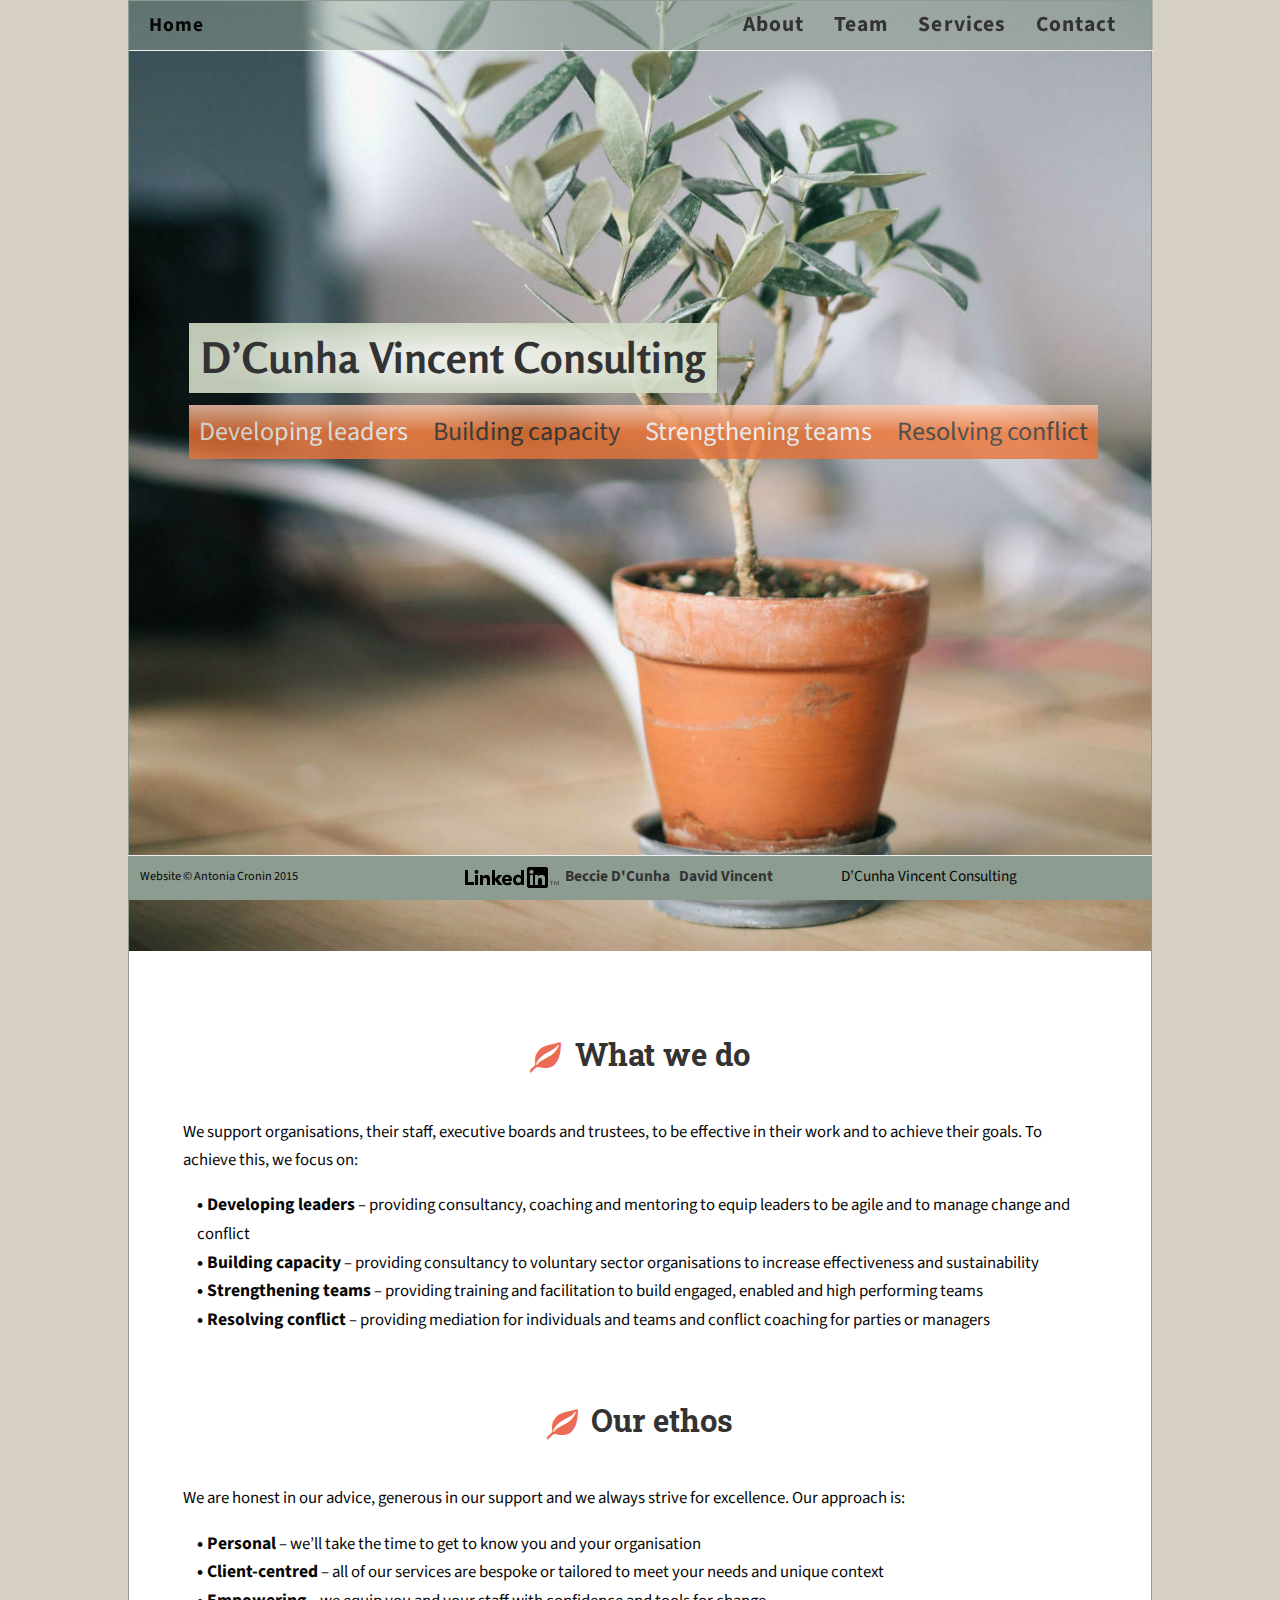
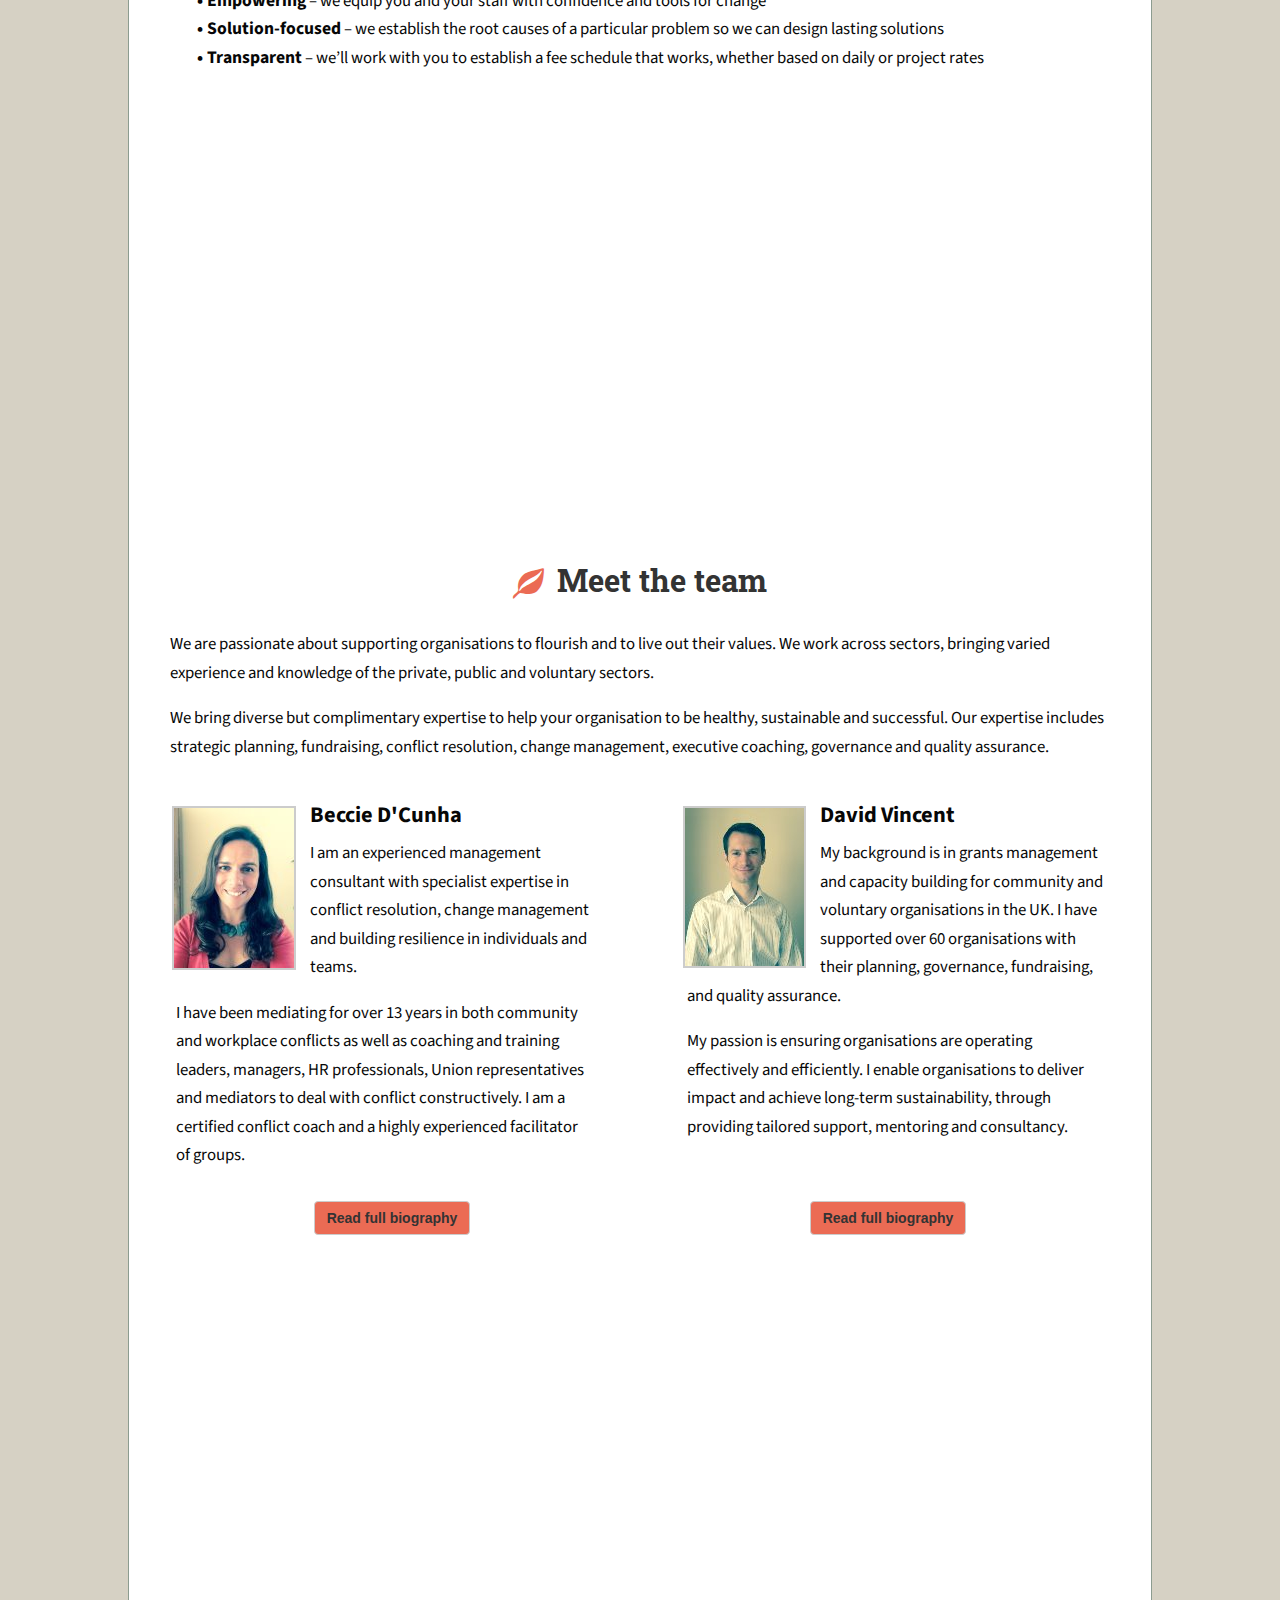
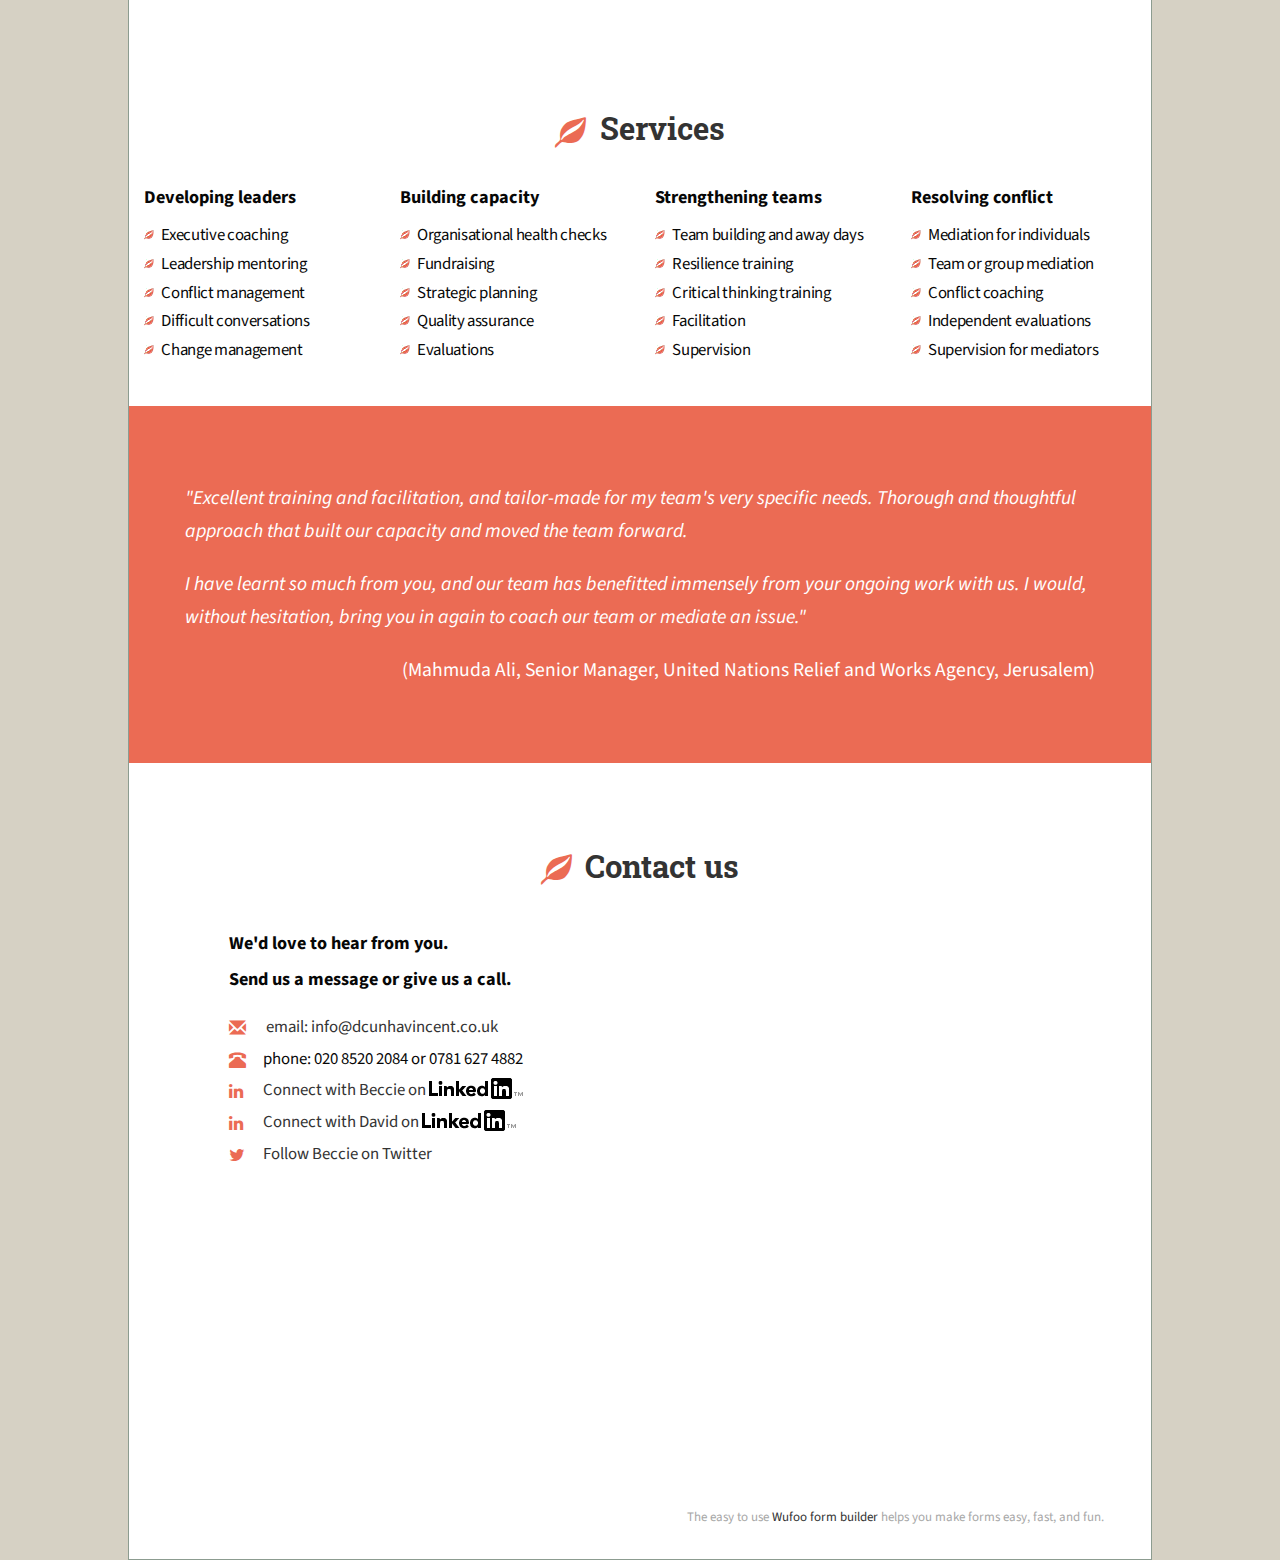
<file: index.html>
<!DOCTYPE html>
<html lang="en">
  <head>
    <meta charset="utf-8">
  <meta name="viewport" content="width=device-width, initial-scale=1">
    <title>D’Cunha Vincent Consulting</title>

    <!-- Twitter button -->
    <script>!function(d,s,id){var js,fjs=d.getElementsByTagName(s)[0],p=/^http:/.test(d.location)?'http':'https';if(!d.getElementById(id)){js=d.createElement(s);js.id=id;js.src=p+'://platform.twitter.com/widgets.js';fjs.parentNode.insertBefore(js,fjs);}}(document, 'script', 'twitter-wjs');</script>
    <!-- /Twitter -->

    <!-- jQuery Media file -->
    <script src="js/js.media.js" type="text/javascript"></script>
    <!-- jQuery SCript -->
    <script src="http://code.jquery.com/jquery-2.0.3.min.js"></script>
    <!-- Latest compiled and minified Bootstrap CSS -->
    <link rel="stylesheet" href="https://maxcdn.bootstrapcdn.com/bootstrap/3.3.2/css/bootstrap.min.css">

    <!-- jQuery is required for Bootstrap to work -->
    <script src="https://code.jquery.com/jquery-2.1.3.min.js"></script>

    <!-- Latest compiled and minified Bootstrap JavaScript -->
    <script src="https://maxcdn.bootstrapcdn.com/bootstrap/3.3.2/js/bootstrap.min.js"></script>

    <link href="css/normalize.css" rel="stylesheet" />
    <!-- Bootstrap core CSS -->
    <!--<link rel="stylesheet" href="css/bootstrap.css"/>-->
    <link href="css/styles.css" rel="stylesheet"/>
    <link href="css/panel.css" rel="stylesheet" />
    <link href="css/media.css" rel="stylesheet"/>
    <link href='http://fonts.googleapis.com/css?family=Roboto+Slab' rel='stylesheet' type='text/css'>
    <link href='http://fonts.googleapis.com/css?family=Source+Sans+Pro' rel='stylesheet' type='text/css'>
    <link href='http://fonts.googleapis.com/css?family=Rosario' rel='stylesheet' type='text/css'>
    <link href="http://netdna.bootstrapcdn.com/font-awesome/4.0.3/css/font-awesome.css" rel="stylesheet">

    <!-- jQuery for Tooltip <a> -->
    <script>
      $(function() {
        $('#item1').tooltip();
      });
    </script>
    <!-- jQuery for Tooltip <button> -->
    <script>
    $ (function() {
      $('[data-toggle="tooltip"]').tooltip();

    });
    </script>
        <script src="js/scripts.js"></script> 

    <!-- Custom styles for this template go here -->
    
    <!-- Just for debugging purposes. Don't actually copy this line! -->
    <!--[if lt IE 9]><script src="../../docs-assets/js/ie8-responsive-file-warning.js"></script><![endif]-->

    <!-- HTML5 shim and Respond.js IE8 support of HTML5 elements and media queries -->
    <!--[if lt IE 9]>
      <script src="https://oss.maxcdn.com/libs/html5shiv/3.7.0/html5shiv.js"></script>
      <script src="https://oss.maxcdn.com/libs/respond.js/1.3.0/respond.min.js"></script>

    <![endif]-->
  </head>
  <body data-spy="scroll" data-target="#myScrollSpy" data-offset="20">
    <div class="nav-wrapper">
    <!-- navbar starts here -->
      <nav class="navbar navbar-fixed-top">
        <div class="container-fluid">
          <div class="navbar-header">
            <a class="navbar-brand" href="#">Home</a>
            <button type="button" class="navbar-toggle" data-toggle="collapse" data-target=".navbar-collapse">
              <span class="sr-only">Toggle navigation</span>
              <span class="icon-bar"></span>
              <span class="icon-bar"></span>
              <span class="icon-bar"></span>
            </button>
          </div>
          <div class="navbar-collapse collapse" id="myScrollSpy" >
            <ul class="navbar-nav nav">
              <li><a href="#about">About</a></li>
              <li><a href="#team">Team</a></li>
              <li><a href="#services">Services</a></li>
              <li><a href="#contact">Contact</a></li>
            </ul>        
          </div><!--end navbar collapse -->
        </div><!--end navbar container-->
      </nav><!-- navbar ends here-->
    </div>

    <!-- Main jumbotron for a primary marketing message or call to action -->
    <div class="jumbotron">
      <div class="container-fluid">
        <div class="header-text">
          <h1>D’Cunha Vincent Consulting</h1>
        </div><!-- /header text -->
        <!-- list of services -->
        <div class="header-services">
          <ul>
            <li><a href="#services">Developing leaders</a></li>
            <li class="alternate"><a href="#services">Building capacity</a></li>
            <li><a href="#services">Strengthening teams</a></li>
            <li class="alternate"><a href="#services">Resolving conflict</a></li>
          </ul>
        </div>
      </div>
    </div>
    <div class="container-fluid anchor about" id="about"><!--container faq -->
      <h2><span class="glyphicon glyphicon-leaf"></span>What we do</h2>
      <div class="row">
        <div class="inner">
          <p>We support organisations, their staff, executive boards and trustees, to be effective in their work and to achieve their goals. To achieve this, we focus on:</p>
          <ul>
            <li><span class="shout">• Developing leaders</span> – providing consultancy, coaching and mentoring to equip leaders to be agile and to manage change and conflict</li> 
            <li><span class="shout">• Building capacity</span> – providing consultancy to voluntary sector organisations to increase effectiveness and sustainability</li>
            <li><span class="shout">• Strengthening teams</span> – providing training and facilitation to build engaged, enabled and high performing teams</li>
            <li><span class="shout">• Resolving conflict</span> – providing mediation for individuals and teams and conflict coaching for parties or managers</li>
          </ul>
        </div><!-- /inner -->
      </div><!--/row div -->   
    </div><!-- /container about-->
    <div class="container-fluid anchor about" id="ethos"><!--container faq -->
      <h2><span class="glyphicon glyphicon-leaf"></span>Our ethos</h2>
      <div class="row">
        <div class="inner">
          <p>We are honest in our advice, generous in our support and we always strive for excellence. Our approach is:</p>
          <ul>
            <li><span class="shout">• Personal</span> – we’ll take the time to get to know you and your organisation</li> 
            <li><span class="shout">• Client-centred</span> – all of our services are bespoke or tailored to meet your needs and unique context</li>
            <li><span class="shout">• Empowering</span> – we equip you and your staff with confidence and tools for change</li>
            <li><span class="shout">• Solution-focused</span> – we establish the root causes of a particular problem so we can design lasting solutions</li>
            <li><span class="shout">• Transparent</span> – we’ll work with you to establish a fee schedule that works, whether based on daily or project rates</li>
          </ul>
        </div><!-- /inner -->
      </div><!--/row div -->   
    </div><!-- /container ethos-->
    <div class="image-break"></div>

    <div class="container-fluid anchor" id="team"><!--container about -->
      <h2><span class="glyphicon glyphicon-leaf"></span>Meet the team</h2>
      <p>We are passionate about supporting organisations to flourish and to live out their values. We work across sectors, bringing varied experience and knowledge of the private, public and voluntary sectors.</p>
      <p>We bring diverse but complimentary expertise to help your organisation to be healthy, sustainable and successful. Our expertise includes strategic planning, fundraising, conflict resolution, change management, executive coaching, governance and quality assurance.
      </p>
      <div class="row">
        <div class="col-md-6 col-xs-6"><!-- inner class background for text only -->
          <div class="inner">
            <img src="img/beccie.jpg" class="img-responsive about" alt="Beccie portrait">
            <h3 class="team">Beccie D'Cunha</h3>

            <div class="about-text">
              <p>I am an experienced management consultant with specialist expertise in conflict resolution, change management and building resilience in individuals and teams. </p>

              <p> I have been mediating for over 13 years in both community and workplace conflicts as well as coaching and training leaders, managers, HR professionals, Union representatives and mediators to deal with conflict constructively. I am a certified conflict coach and a highly experienced facilitator of groups.</p>
              
            </div>
          <!-- Large modal -->
          <div class="modal fade bs-example-modal-lg" role="dialog" aria-labelledby="myModalLabel1" aria-hidden="true" id="modal1">
            <div class="modal-dialog modal-lg">
              <div class="modal-content">
                <div class="modal-header">
                  <h4 class="modal-title" id="myModalLabel1">Beccie D'Cunha</h4>
                                    <button type="button" class="close" data-dismiss="modal" aria-label="close"><span aria-hidden="true">&times;</span></button>
                </div><!-- /modal header -->
                <div class="modal-body">
                  <p>I am an experienced management consultant with specialist expertise in conflict resolution, change management and building resilience in individuals and teams. </p>

                  <p> I have been mediating for over 13 years in both community and workplace conflicts as well as coaching and training leaders, managers, HR professionals, Union representatives and mediators to deal with conflict constructively. I am a certified conflict coach and a highly experienced facilitator of groups.</p>
                  <p>In recent years, I was Director of TCM, a leading mediation services company in the UK that works with organisations across sectors to prevent, resolve and transform conflict. My clients spanned the private, public and voluntary sectors and included Marks and Spencer, Barratt Homes, Financial Times, The Law Society, Penguin, the Home Office, The Children’s Society and Scope, as well as many local authorities, NHS trusts, universities and other public sector bodies.</p>

                  <p>I also have experience of senior leadership in charities and am passionate about strengthening this sector. I work part-time as CEO of RoadPeace, a national charity supporting victims of road traffic crashes.</p>

                  <p>I have a particular passion for the Middle East, and have carried out extensive training and consultancy work in the region for UNRWA, the United Nations Relief and Works Agency.</p>

                  <p>Prior to training as a mediator, I worked as a campaigner on various global peace and social justice issues.</p>
                  <p class="quote">
                  "A highly professional, pragmatic approach wrapped up in a lovely, engaging and warm personality."
                  <span>Graham Josephs, HR Director, Historic Royal Palaces</span></p>

                </div><!-- /modal body -->
                <div class="modal-footer">                  
                  <div class="linkedin">
                    Connect with Beccie on <a href="https://uk.linkedin.com/in/becciedcunha" target="_blank">
                    <img src="img/Logo-Black-14px.png" alt="Linked In logo"></a>
                  </div><!-- /linkedin-->
                  <button type="button" class="btn btn-default" data-dismiss="modal">Close</button>
                </div><!-- /modal footer -->
              </div>
            </div>
          </div><!-- /modal -->
        </div><!-- /inner -->

      </div>

        <div class="col-md-6 col-xs-6">
          <div class="inner">
            <img src="img/dave.jpg" class="img-responsive about" alt="David portrait">
            <h3 class="team">David Vincent</h3>
            <div class="about-text">
              <p>My background is in grants management and capacity building for community and voluntary organisations in the UK. I have supported over 60 organisations with their planning, governance, fundraising, and quality assurance.</p> 
              <p>My passion is ensuring organisations are operating effectively and efficiently. I enable organisations to deliver impact and achieve long-term sustainability, through providing tailored support, mentoring and consultancy.
              </p>
            </div>

            <!-- Large modal -->
            <div class="modal fade bs-example-modal-lg" role="dialog" aria-labelledby="myModalLabel2" aria-hidden="true" id="modal2">
              <div class="modal-dialog modal-lg">
                <div class="modal-content">
                  <div class="modal-header">
                    <h4 class="modal-title" id="myModalLabel2">David Vincent</h4>
                    <button type="button" class="close" data-dismiss="modal" aria-label="close"><span aria-hidden="true">&times;</span></button>
                  </div><!-- /modal header -->
                  <div class="modal-body">
                    <p>My background is in grants management and capacity building for community and voluntary organisations in the UK. I have supported over 60 organisations with their planning, governance, fundraising, and quality assurance.</p>

                    <p>My passion is ensuring organisations are operating effectively and efficiently. I enable organisations to deliver impact and achieve long-term sustainability, through providing tailored support, mentoring and consultancy.</p>


                    <p>This includes helping organisations to develop business and strategic plans. I work with senior leadership to plan and facilitate the planning process to ensure a robust strategy with broad ownership. </p>

                    <p>I am a member of the Institute of Fundraising, and have provided training and consultancy support to organisations in various areas of fundraising, as well as helping them to develop fundraising plans. I have specialist expertise in grant-making trusts, and have also supported groups to develop successful regular giving, corporate, and event fundraising initiatives.</p>
                    
                    <p>As a qualified PQASSO mentor, I support organisations to achieve the Charity Evaluation Service’s recognised kite mark in quality assurance. </p>
                   
                    <p>I have worked with a range of organisations, from very small, newly established charities, through to national organisations, many of which are supporting some of the most vulnerable and marginalised people and communities in the UK.</p>

                    <p>I am a Trustee of a children’s charity in East London, and I am a Partner Member of my wards’ Big Local. </p>

                  </div><!-- /modal body -->
                  <div class="modal-footer">
                    <div class="linkedin">
                      Connect with David on<a href="https://uk.linkedin.com/pub/david-vincent/a9/7/33a" target="_blank">
                      <img src="img/Logo-Black-14px.png" alt="Linked In logo"></a>
                     </div><!-- /linkedin-->
                    <button type="button" class="btn btn-default" data-dismiss="modal">Close</button>
                  </div><!-- /modal footer -->
                </div>
              </div>
            </div><!-- /modal -->
          </div><!-- /inner -->
        </div><!-- /col-md-6 -->

      <!--Modal for CV -->
        <div class="modal-button col-md-12 col-xs-12">
        <!-- Small modal button -->
        <button class="btn btn-default" data-toggle="modal" data-target="#modal1">Read full biography</button><!-- Beccie -->
        <button class="btn btn-default" data-toggle="modal" data-target="#modal2">Read full biography</button><!-- David -->
      </div>
      </div> <!-- /row -->
               
    </div><!-- /container about-->

    <div class="image-break2" ></div>

    <div class="container-fluid anchor" id="services"><!--container service-->
      <h2><span class="glyphicon glyphicon-leaf"></span>Services</h2>
      <div class="row">
        <div class="col-md-3 col-xs-6">
          <div class="inner">
          <h3>Developing leaders</h3>
            <ul>
              <li>Executive coaching</li>
              <li>Leadership mentoring</li>
              <li>Conflict management</li>
              <li>Difficult conversations</li>
              <li>Change management</li>
            </ul>
          </div>
        </div>
        <div class="col-md-3 col-xs-6">
          <div class="inner">
          <h3>Building capacity</h3>
          <ul>
            <li>Organisational health checks</li>
            <li>Fundraising</li>
            <li>Strategic planning</li>
            <li>Quality assurance</li>
            <li>Evaluations</li>
          </ul>
        </div>
        </div>        
        <div class="col-md-3 col-xs-6">
          <div class="inner">
          <h3>Strengthening teams</h3>
         <ul>
            <li>Team building and away days</li>
            <li>Resilience training</li>
            <li>Critical thinking training</li>
            <li>Facilitation</li>
            <li>Supervision</li>
          </ul>
        </div>
        </div>        
        <div class="col-md-3 col-xs-6">
          <div class="inner">

          <h3>Resolving conflict</h3>
         <ul>
            <li>Mediation for individuals</li>
            <li>Team or group mediation</li>
            <li>Conflict coaching</li>
            <li>Independent evaluations</li>
            <li>Supervision for mediators</li>
          </ul>
        </div>
        </div>      
      </div><!-- end row -->
    </div><!-- /container services-->

    <div class="testimonial">
      <p><em>"Excellent training and facilitation, and tailor-made for my team's very specific needs. Thorough and thoughtful approach that built our capacity and moved the team forward.</em></p>

      <p><em>I have learnt so much from you, and our team has benefitted immensely from your ongoing work with us. I would, without hesitation, bring you in again to coach our team or mediate an issue."</em></p>

      <p class="right">(Mahmuda Ali, Senior Manager, United Nations Relief and Works Agency, Jerusalem)</p>
    </div>    
    
    <div class="container-fluid anchor" id="contact"><!--container contact-->
      <h2><span class="glyphicon glyphicon-leaf"></span>Contact us</h2> 
      <div class="row">
        <div class="col-md-5 col-md-offset-1 col-sm-12 contact">
        <h3>We'd love to hear from you.<br> Send us a message or give us a call.</h3>
          <ul>
            <li><a href="mailto:info@dcunhavincent.co.uk"><span class="glyphicon glyphicon-envelope" data-alt="email"></span> email:  info@dcunhavincent.co.uk</a></li>
            <li><span class="glyphicon glyphicon-phone-alt" data-alt="phone"></span>phone: 020 8520 2084 or 0781 627 4882</li>
            <li><a href="https://uk.linkedin.com/in/becciedcunha"  target="_blank"><i class="fa fa-linkedin"></i>Connect with Beccie on <img src="img/Logo-Black-21px-TM.png" alt="Linked In logo"></a></li>

            <li><a href="https://uk.linkedin.com/pub/david-vincent/a9/7/33a"  target="_blank"><i class="fa fa-linkedin"></i>Connect with David on <img src="img/Logo-Black-21px-TM.png" alt="Linked In logo"></a></li>
            <li><a href="https://twitter.com/becciedcunha"  target="_blank"><i class="fa fa-twitter"></i>Follow Beccie on Twitter</a></li>
            <!--<li class="indent">

              <a href="https://uk.linkedin.com/in/becciedcunha"  target="_blank">• Beccie D'Cunha</a>
            </li>
            <li class="indent">        
              <a href="https://uk.linkedin.com/pub/david-vincent/a9/7/33a"  target="_blank">• David Vincent</a>
            </li>  -->
          </ul>
        </div>

        <div class="col-md-6 col-sm-12" id="form">
          <iframe height="577" style="width:100%;border:none"  src="https://dcunhavincent.wufoo.com/embed/z1lwnepx183hjfe/"><a href="https://dcunhavincent.wufoo.com/forms/z1lwnepx183hjfe/">Fill out my Wufoo form!</a></iframe>
          <div id="wuf-adv" style="font-family:inherit;font-size: small;color:#a7a7a7;text-align:center;display:block;"><span class="notranslate">The easy to use <a href="http://www.wufoo.com/form-builder/">Wufoo form builder</a> helps you make forms easy, fast, and fun.</span></div>
        </div>
      </div><!-- /row -->
    </div><!-- /container contact-->
    <footer>
      <ul>
        <li><span class="copyright">Website &copy; Antonia Cronin 2015
      </span></li>        
        <li class="linkedin"> 
          <img src="img/Logo-Black-21px-TM.png" alt="Linked In logo">       
          <a href="https://uk.linkedin.com/in/becciedcunha" target="_blank">
          Beccie D'Cunha</a>
          <a href="https://uk.linkedin.com/pub/david-vincent/a9/7/33a" target="_blank">David Vincent</a><!-- /linkedin-->
        </li>        
        <li><span class="name">D’Cunha Vincent Consulting</span></li>
      </ul>
    </footer>
    <!-- 
    ================================================== -->
    <!-- Can place script tags with JavaScript files here -->
    
    <!-- script to enable smooth scrolling -->
    <script type="text/javascript">
      var $root = $('html, body'); 
        $('.navbar-nav a').click(function() {
          var href = $.attr(this, 'href');
          $root.animate({
            scrollTop: $(href).offset().top
          }, 500, function () {
            window.location.hash = href;

          });
        return false
      });
    </script>
    <!-- script to run Facebook like/share buttons -->
    <div id="fb-root"></div>
    <script>(function(d, s, id) {
      var js, fjs = d.getElementsByTagName(s)[0];
      if (d.getElementById(id)) return;
      js = d.createElement(s); js.id = id;
      js.src = "//connect.facebook.net/en_GB/sdk.js#xfbml=1&version=v2.3";
      fjs.parentNode.insertBefore(js, fjs);
    }(document, 'script', 'facebook-jssdk'));</script>
  </body>
</html>
</file>
<file: css/styles.css>
/* base */
* {
  box-sizing: border-box;
}
/* end base */

/* layout */ 

html {
  background-color: #d6d1c4;
}

body {
  background-color: #fff;
  position: relative;
  font-family: 'Source Sans Pro', Helvetica, Arial, sans-serif;
  width: 100%; /* mobile */
  margin: auto;
  border: 1px solid #8c9c90;
}

ul {
  list-style-type: none;
  padding-left: 0;
}

ol {
  padding-left: 1em;
}

h1 {
  font-size: 2.5em;
}

li.active,
li.hover,
li.focus {
  background-color: rgba(235, 107, 84, 0.67);
}

img, 
iframe {
  border: 2px solid #ccc;  
}

.jumbotron {
  background: url("../img/DeathtoStock_Creative_Plant1_1200.jpg") right 80% no-repeat;
  -webkit-background-size: cover;
     -moz-background-size: cover;
       -o-background-size: cover;
          background-size: cover;
  height: 650px;
  margin-bottom: 0;
}

.jumbotron h1  {
  font-size: 3em;
  color: #333;
  padding: 12px;
  /*background-color: rgba(209, 219, 197, 0.67);*/
  position: absolute;
  display: block;
  top: 280px;
  left: 60px;
  background: rgb(254,254,253); /* Old browsers */
  background: -moz-radial-gradient(center, ellipse cover,  rgba(254,254,253,0.9) 0%, rgba(209,219,197,0.9) 77%); /* FF3.6+ */
  background: -webkit-gradient(radial, center center, 0px, center center, 100%, color-stop(0%,rgba(254,254,253,0.9)), color-stop(77%,rgba(209,219,197,0.9))); /* Chrome,Safari4+ */
  background: -webkit-radial-gradient(center, ellipse cover,  rgba(254,254,253,0.9) 0%,rgba(209,219,197,0.9) 77%); /* Chrome10+,Safari5.1+ */
  background: -o-radial-gradient(center, ellipse cover,  rgba(254,254,253,0.9) 0%,rgba(209,219,197,0.9) 77%); /* Opera 12+ */
  background: -ms-radial-gradient(center, ellipse cover,  rgba(254,254,253,0.9) 0%,rgba(209,219,197,0.9) 77%); /* IE10+ */
  background: radial-gradient(ellipse at center,  rgba(254,254,253,0.9) 0%,rgba(209,219,197,0.9) 77%); /* W3C */
  filter: progid:DXImageTransform.Microsoft.gradient( startColorstr='#fefefd', endColorstr='#d1dbc5',GradientType=1 ); /* IE6-9 fallback on horizontal gradient */
  font-family: 'Rosario', sans-serif;
}

.jumbotron p {
  margin: 2em auto;
  font-size: 1.5em;
  font-weight: bold;
  color: #DBD3D3;
  padding: 10px;
  background-color: rgba(94, 105, 97, 0.68);
  position: absolute;
  display: block;
  top: 360px;
  left: 60px;
  letter-spacing: 0.035em;
}


.jumbotron .header-text {
/*
  background: #8c9c90;
  background-color: rgba(140, 156, 144, 0.5);
  position: relative;
  top: 2em;
  margin: auto;*/
}
.header-services {
  position: absolute;
  display: block;
  top: 380px;
  left: 60px;
  opacity: 0.8;
  font-size: 1.7em;
}

.header-services ul {
background: rgb(254,204,177); /* Old browsers */
background: -moz-linear-gradient(top,  rgba(254,204,177,1) 0%, rgba(241,116,50,1) 50%, rgba(232,117,60,1) 100%, rgba(251,149,94,1) 100%); /* FF3.6+ */
background: -webkit-gradient(linear, left top, left bottom, color-stop(0%,rgba(254,204,177,1)), color-stop(50%,rgba(241,116,50,1)), color-stop(100%,rgba(232,117,60,1)), color-stop(100%,rgba(251,149,94,1))); /* Chrome,Safari4+ */
background: -webkit-linear-gradient(top,  rgba(254,204,177,1) 0%,rgba(241,116,50,1) 50%,rgba(232,117,60,1) 100%,rgba(251,149,94,1) 100%); /* Chrome10+,Safari5.1+ */
background: -o-linear-gradient(top,  rgba(254,204,177,1) 0%,rgba(241,116,50,1) 50%,rgba(232,117,60,1) 100%,rgba(251,149,94,1) 100%); /* Opera 11.10+ */
background: -ms-linear-gradient(top,  rgba(254,204,177,1) 0%,rgba(241,116,50,1) 50%,rgba(232,117,60,1) 100%,rgba(251,149,94,1) 100%); /* IE10+ */
background: linear-gradient(to bottom,  rgba(254,204,177,1) 0%,rgba(241,116,50,1) 50%,rgba(232,117,60,1) 100%,rgba(251,149,94,1) 100%); /* W3C */
filter: progid:DXImageTransform.Microsoft.gradient( startColorstr='#feccb1', endColorstr='#fb955e',GradientType=0 ); /* IE6-9 */

}
.header-services li {
    display: inline-block;
    padding: 0.3em;
  }

.header-services li a {
    color: white;
    }
.header-services li.alternate a{
  color: #333;
}
.container {
  margin: 1em auto;
  border-top: 1px solid #ccc;
}
.container-fluid {
  padding: 2em 0;
}

.row {
  clear: both;
  margin: 0;
}

.jumbotron, 
.glyph-heading h2, .glyph-heading span,
#intro .inner {
  text-align: center;
}

/* end layout */

/* nav */
/* aka Grain and Mortar */
.nav-wrapper {
  height: 51px;
  width: 100%;
  z-index: 15;
  font-size: 15px;
  text-transform: uppercase;
  letter-spacing: 2px;
  background: black;
  position: fixed;
  background: #8c9c90;
  background-color: rgba(140, 156, 144, 0.5);
  transition: background 0.5s ease;
  -webkit-transition: background 0.5s ease;
  top: 0;
  border-bottom: 1px solid #efefef;
  width: 80%;
}

.nav {
  float: right;
}
nav .container-fluid {
  padding: 0;
}
.navbar {
  width: 80%;
  margin: auto;
}

.navbar a {
  text-transform: none;
  letter-spacing: 0.05em;
          transition: color 600ms;
  -webkit-transition: color 600ms;
  font-size: 1.3em;
  font-weight: bold;
}

.navbar>.container-fluid .navbar-brand {
  margin-left: 0.3em;
} 
.navbar-fixed-top .navbar-collapse {
  width: 98%;
}
.navbar-collapse.in {
  background-color: rgba(170, 187, 175, 0.8);
  width: 50%;
  float: right;
  border-radius: 3px;
}
}
.navbar li a:hover, 
.navbar .navbar-header a:hover,
a:hover {
  color: #081802;
}
.navbar-nav>li>a:hover, 
.navbar-brand:hover,
button.navbar-toggle:hover,
button.navbar-toggle:focus {
  background-color: #d6d1c4;
}
.dropdown-menu>.active>a, 
.dropdown-menu>.active>a:focus, 
.dropdown-menu>.active>a:hover  {
  color: #333;
  background-color: #d6d1c4;
}

button.navbar-toggle span {
  background-color: #000;
}
/* end nav */


/* Typography */

h1, h2, .carousel-caption > h3 {
  font-weight: bold;
  font-family: 'Roboto Slab', serif;
}

h3 {
  font-size: 1.3em;
  font-weight: bold;
  margin: 0.5em 0;
}
h1, h1, h3, li, p, .navbar ul li a:hover, 
.navbar .navbar-header a:hover, .navbar-brand {
  /*font-family: 'Rosario', sans-serif;*/
  color: #070707;
}
p, li {
  line-height: 1.7em;
  font-size: 1.1em;
}

a, 
a:hover, 
form label {
  text-decoration: none;
  color: #333;
}

/* form */

div#form {
  padding: 0;
  background: inherit;

}
form {
  margin-left: 3em;
}
.form-group {
  width: 70%;
}

textarea {
  display: block;
}

form label, 
form p {    
  font-size: 1.2em;
}

input[placeholder], 
textarea[placeholder] {
  font-weight: bold;
} 

.btn-default {
  font-weight: bold;
  background-color: #eb6b54;
}

/* /form */

/* modal */
.modal-header {
  background-color: #d6d1c4;
}
.modal-header .close {
  opacity: 1;
  margin-top: -40px;
}
button.close span {
  display: block;
  background-color: #eb6b54;
  padding: 10px;
  color: black;grey
}

.modal-title {
  font-size: 3em;
}
#modalFrame {
  padding: 10px;
  width: 100%;
  height: 100%;
}
.modal-body p {
 padding: 0.5em;
}
.modal-button {
  display: flex;
  display: -webkit-flex;
  justify-content: space-around;
  -webkit-justify-content: space-around;
}

.inner .modal-footer img {
  float: none;
  margin: 0;
}
/* /modal */

/* div styles */

#ethos h2 {
  margin-top: 0em;
}

.anchor h2 {
  margin: 1.9em 0 1em 0;
  font-size: 2.2em;
  text-align: center;
}
 .about ul {
  list-style-type: none;
}
.about p, #team p, .about ul {
  width: 92%;
  margin: auto;
  padding-bottom: 1em;
}

.inner {
  background-color: #fff;
  padding: 1em;
}

#services .inner {
  padding: 0;
}
.inner ul {
 padding: 0 0 0 1em;
}

.inner img {
  margin: 1em 1em 0 1em;
}

.shout {
  font-weight: bold;
  font-size: 1.05em;
}
h3.team {
  font-size: 1.6em;
}
#ethos .inner  {
  background: inherit;
}
.lead-in {
  font-weight: bold;
}
.quote {
  font-style: italic;
}

#services ul {
  list-style-image: url("../img/leaf.png");
}

#services li {
  margin: 0 0 0 0.2em;
  letter-spacing: -0.02em;
  font-size: 1.2em;
}
#contact {
line-height: 2em;
}
#contact h3 {
  line-height: 2em;
}
#contact ul {
  list-style-type: none;
}

#contact li {
  font-size: 1.2em;
  line-height: 1.9em;
} 
.indent {
  margin-left: 1.5em;
  display: inline-block;
}
#contact img {
  border: none;
  vertical-align: text-top;
}
.glyphicon, .fa {
  margin-right: 0.8em;
  vertical-align: middle;
  color: #eb6b54;
  width: 20px;
}

/* footer */

footer {
  position: relative;
  bottom: 0;
  left: 0;
  right: 0;
  text-align: center;
  height: 45px;
  background: #8c9c90;
  background-color: rgba(140, 156, 144, 1);
  transition: background 0.5s ease;
  -webkit-transition: background 0.5s ease;
  border-top: 1px solid #efefef;
  width: 100%;
  margin: auto;
} 
.modal-footer {
  display: flex;
  display: -webkit-flex;
}
.modal-footer .linkedin {
  margin: 0.5em auto;
  font-size: 1.1em;
  width: 50%;
  text-align: center;
}

.linkedin a, #contact .linkedin img {
  margin: 0.2em ;
  font-weight: bold;
}
.linkedin img {
    border: none;
}

footer ul {
  list-style-type: none;
  margin-top: 0.5em;
  padding: 0;
}

footer li {
  display: inline;
  padding: 0 2em;
}

.name {

  margin-right: 2em;
}
.right {
  display: flex;
  display: -webkit-flex;
  -webkit-justify-content: flex-end;
}
.copyright {
  font-size: 0.8em;
  float: left;
  margin-left: 1em;
}
/* /footer */

/* images in main body */
.image-break {
  background: url("../img/parkcollage.jpg") fixed center no-repeat;
  height: 363px;
}
.testimonial {
  background-color: #eb6b54;
  padding: 4em;
}
.testimonial p {
  color: #fff;
  font-size: 1.4em;

}
.image-break2 {
  background: url("../img/detailscollage.jpg") fixed center no-repeat;
  height: 363px;
}

/* wufoo form */

form.wufoo {
  font-size: 1.2em;
}
.wufoo input.btTxt  {
  background: none;
 
}
.wufoo .info {
  display: none;
}
.wufoo .info h2 {
  visibility: hidden;
}
.wufoo form li.focused {
  background: none;
}
.wufoo .embed #container {
  background-color: #cfd1bc;
}
</file>
<file: css/media.css>
/* tablet */
@media (min-width: 768px) {
  body {
    width: 95%;
  }
}
/* laptop */
@media (min-width: 1025px) {
  body {
    width: 80%;
  }
}
@media (min-width: 1220px) {
  .jumbotron {
  height: 950px;
    }
  .header-services li {
    padding: 5px 10px;
  }
}

@media (max-width: 768px) {
  .jumbotron h1 {
    top: 50px;
    left: 0;
    font-size: 2em;
  }  
  .jumbotron p{
    top: 140px;
    left: 0;
    font-size: 1.1em;
  }
  .nav-wrapper {
    width: 100%;
  }
  .header-services {
    position: relative;
    top: 140px;
    left: 0;
    width: 70%;
    margin: auto;
    font-size: 1.2em;
    line-height: 1.4em;
  }
  /*
  #contact ul {
    width: 90%;
    margin: auto;
  }
  */
  #services ul {
    margin-left: 1.5em;
  }
  
  .linkedin {
    width: 90%;
    font-size: 1em;
  }
  .header-services li {
    font-size: 1.2em;
  }
  .container-fluid {
    padding: 0.5em;
  }
  .testimonial {
    padding: 1.5em;
  }
  .testimonial p {
    font-size: 1em;
    line-height: 1.3em;
  }
  .right {
    margin-left: 0px; 
  }
  footer {
      font-size: 0.8em;
  }
  footer span {
    margin: 0;
  }
}

@media (max-width: 500px) {
.jumbotron p {
    top: 460px;
    left: 0;
    font-size: 1.1em;
  }
  .col-xs-6, .col-xs-12{
  padding: 0 5px 0 0;
  font-size: 12px;
  }
  .inner,
  .inner ul {
    padding: 0;
  }
  .inner li {
    padding: 0.5em 0;
  }
  .inner img, .inner h3{
    text-align: center;
  }
  .anchor h2 {
    margin-top: 1em;
  }
  #services li {
    line-height: 1em;
    margin: 0;
  }
  .modal-button .btn-default {
    font-size: 1em;
  }
  .modal-footer .linkedin{
    margin: 0.5em 2em;
    font-size: 1em;
    width: 100%;
  }
  #team p {
  margin-top: 1em;
  margin-bottom:  1em;
  }
  footer .linkedin {
    display: none;
  }
  footer li {
    padding: 0;
  }

}


/* tablet */
@media (min-width: 769px) {
.nav-wrapper {
    width: 95%;
  }
}
/* laptop */
@media (min-width: 1025px) {
.nav-wrapper {
    width: 80%;
  }
}
@media (min-width: 1220px) {
  p, #services li, .about li {
    font-size: 1.2em;
  }
}

 @media (min-width: 501px) {
.inner img {
  float: left;
  }
}
/* tablet */
@media (min-width: 769px) {
  footer {
    width: 95%;
    position: fixed;
  }
}
/* laptop */
@media (min-width: 1025px) {
  footer {
    width: 80%;
    position: fixed;
  }
  #form iframe {
    position: relative;
    top: -60px;
  }
}
/* tablet */
/*
@media only screen and (-webkit-min-device-pixel-ratio: 2) and (max-width: 1024px)  {
.image-break {
  background: url("../img/parkcollage_1024.jpg");
  background-size: 1024px 338px;
  height: 338px;
 }
 .image-break2 {
  background: url("../img/detailscollage_1024.jpg");
  background-size: 1024px 338px;
  height: 338px;
 }
}
*/

/* mobile */
/*
@media only screen and (-webkit-min-device-pixel-ratio: 2) and (max-width: 768px)  {
.image-break {
  background: url("../img/parkcollage_768.jpg");
  background-size: 768px 202px;
  height: 202px;
 }
 .image-break2 {
  background: url("../img/detailscollage_768.jpg");
  background-size: 768px 202px;
  height: 202px;
 }
}
*/
@media only screen and (max-width: 1024px)  {
.image-break {
  background: url("../img/parkcollage_1024.jpg");
  background-size: 1024px 338px;
  height: 338px;
 }
 .image-break2 {
  background: url("../img/detailscollage_1024.jpg");
  background-size: 1024px 338px;
  height: 338px;
 }
}
/* mobile */
@media only screen and (max-width: 768px)  {
.image-break {
  background: url("../img/parkcollage_768.jpg");
  background-size: 768px 202px;
  height: 202px;
 }
 .image-break2 {
  background: url("../img/detailscollage_768.jpg");
  background-size: 768px 202px;
  height: 202px;
 }
}
/* tablet */
@media (max-width: 1025px) {
.navbar {
    width: 95%;
  }
}
</file>
<file: css/panel.css>
.panel, a.navbar-brand {

}

/* end Bootstrap overrides */
.panel-default>.panel-heading  {
  text-align: center;
  background: none;
  border: none;
}
.panel-group .panel+.panel {
   margin-top: 0; 
}
.panel-body {
  background-color: #fff;
  margin-top: 0.3em;
}
.panel-default {
  border: none;
  background: none;
}
.panel-body p {
  color: #081802;
  font-size: 1.4em;
  padding: 10px;
  float: left;

}
.panel-title {
  font-weight: bold;
  font-size: 1.4em;
}
.panel-title a:hover {
  text-decoration: none;
  color: grey;
}
.panel img {
  margin: auto;

}
</file>
